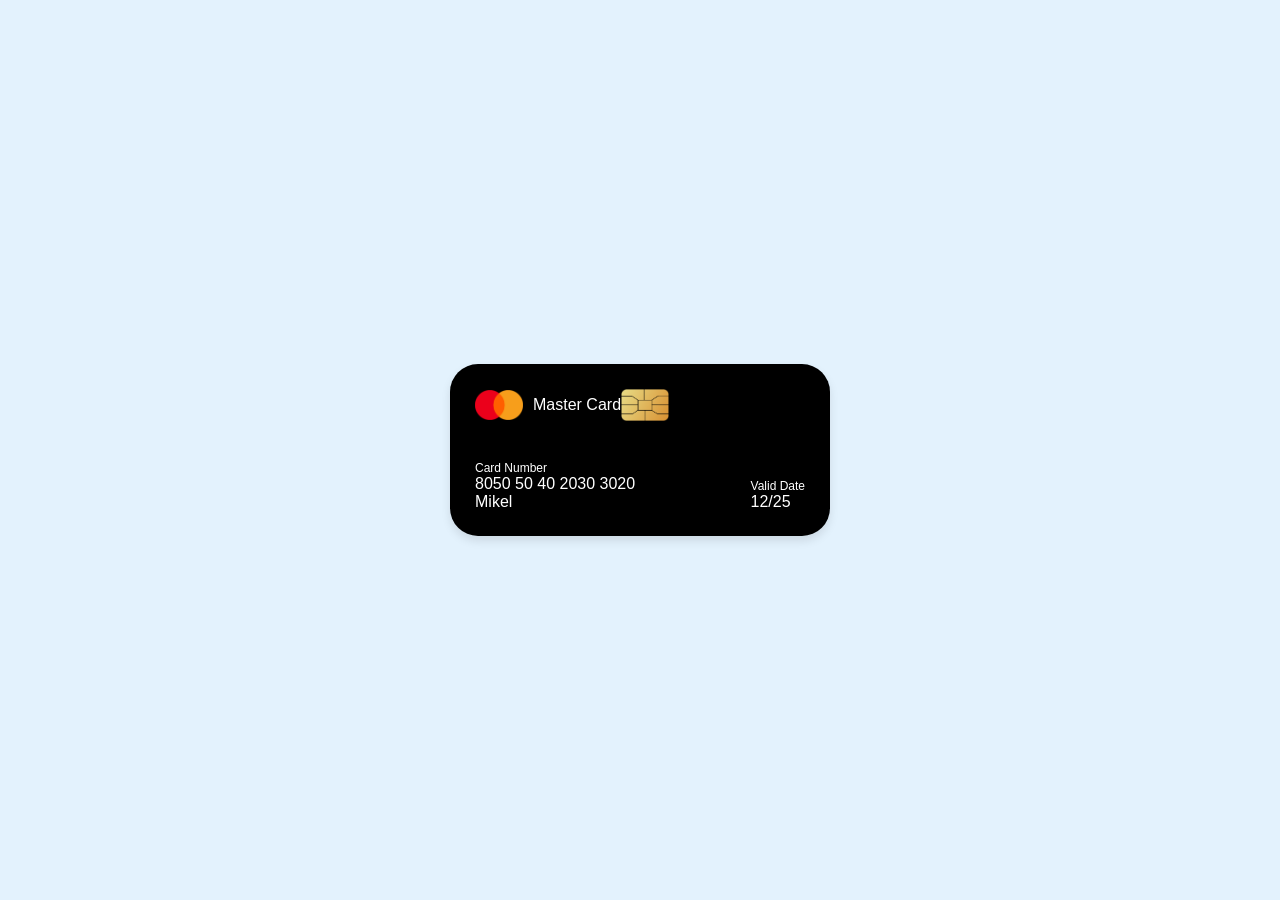
<file: Credit Card/index.html>
<!DOCTYPE html>
<html lang="en">
<head>
    <meta charset="UTF-8">
    <meta name="viewport" content="width=device-width, initial-scale=1.0">
    <title>Credit Card</title>
    <link rel="stylesheet" href="style.css">

</head>
<body>
    <div class="container">
        <header>
            <span class="logo">
            <img src="./logo.png" alt="">
            <h5>Master Card</h5>
            <img src="./chip.png" alt="chip">
            </span>
            
        </header>

        <div class="card-details">
        <div class="name-number">
            <h6>Card Number</h6>
            <h5 class="number">8050 50 40 2030 3020</h5>
            <h5 class="name">Mikel</h5>
        </div> 
        <div class="valid-date">
            <h6>Valid Date</h6>
            <h5 class="date">12/25</h5>
        </div>
        </div>
    </div>
</body>
</html>
</file>
<file: Credit Card/style.css>
*{
    margin: 0;
    padding: 0;
    box-sizing: border-box;
    font-family: "Arial", sans-serif;
}
body{
    min-height: 100vh;
    display: flex;
    align-items: center;
    justify-content: center;
    background: #e3f2fd;
}
.container {
    position: relative;
    background-color:black;
    background-size: cover;
    padding: 25px;
    border-radius: 28px;
    max-width: 380px;
    width: 100%;
    box-shadow: 0 5px 10px rgba(0, 0, 0, 0.1);
}
header,
.logo{
    display: flex;
    align-items: center;
        justify-content: space-between;
}
.logo img{
    width: 48px;
    margin-right: 10px;
}
h5 {
    color: #fff;
    font-weight: 400;
    font-size: 16px;
}
header .chip{
    width: 60px;
}
h6{
    color: #fff;
    font-size: 12px;
    font-weight: 400;
}
h5 .number {
margin-top: 4px;
font-size: 18px;
letter-spacing: 1px;
}
h5 .name {
    margin-top: 20px;
}
.container .card-details{
    margin-top: 40px;
    display: flex;
    justify-content: space-between;
    align-items: flex-end;
}
</file>
